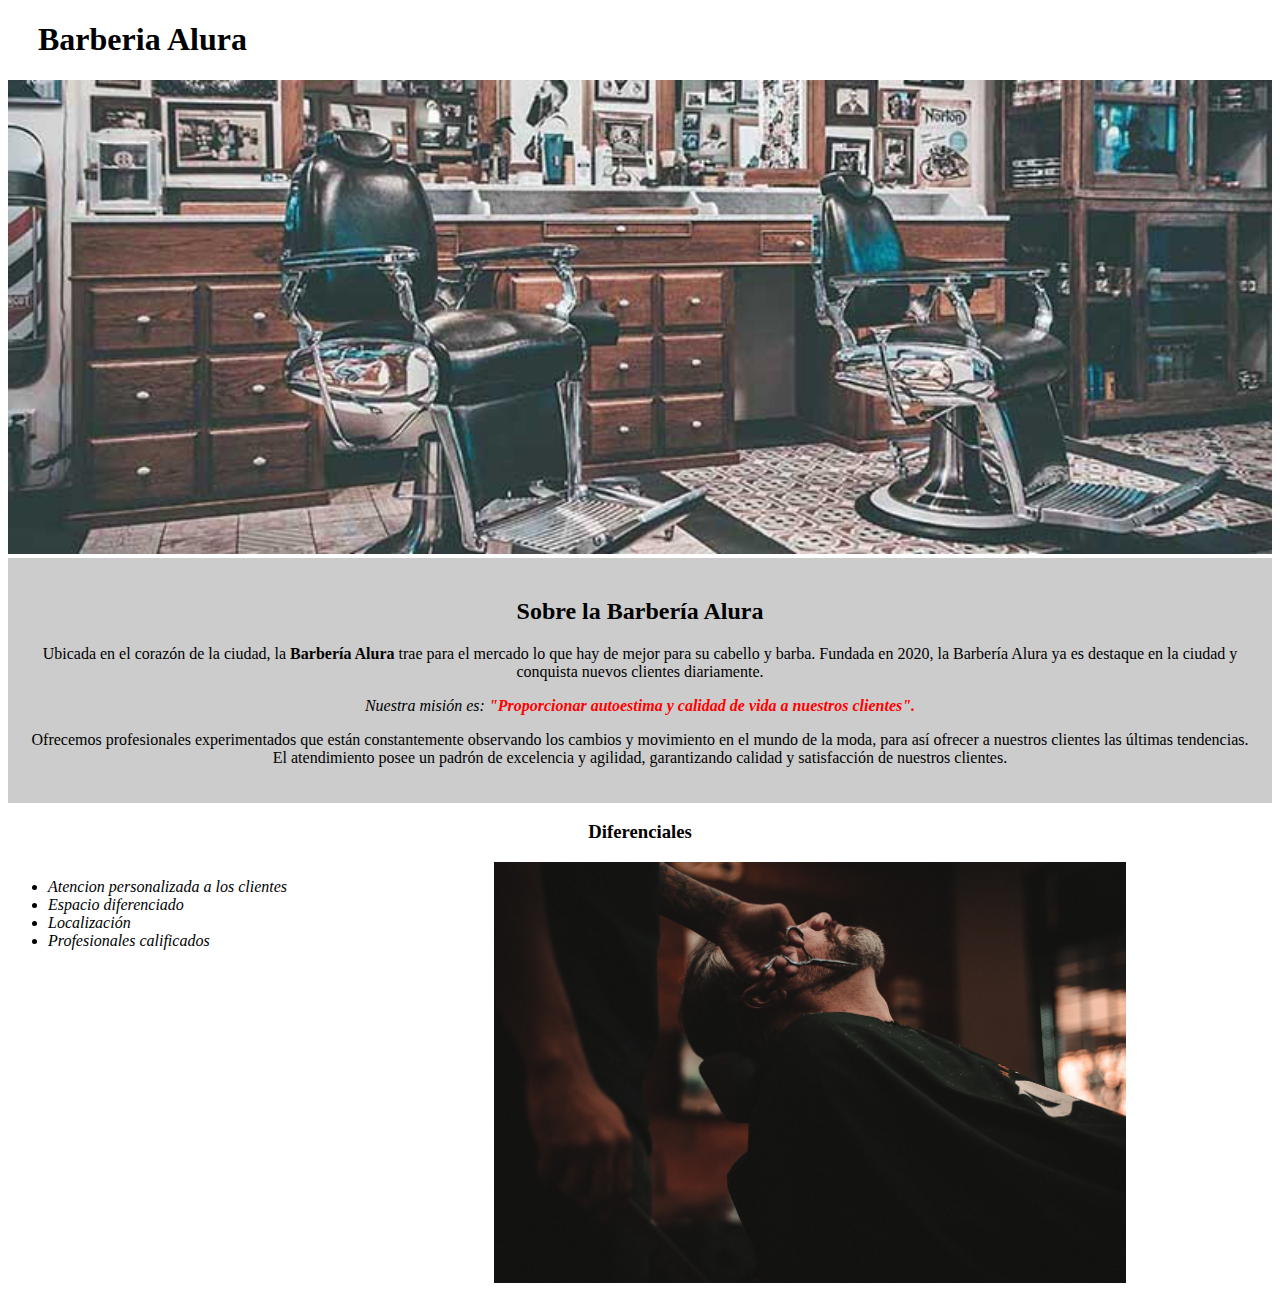
<file: index.html>
<!DOCTYPE html>
<html lang="es">

<head>
    <meta charset="UTF-8">
    <meta http-equiv="X-UA-Compatible" content="IE=edge">
    <meta name="viewport" content="width=device-width, initial-scale=1.0">
    <link rel="stylesheet" href="style.css">
    <title>Barbería Alura</title>
</head>

<body>

    <header>
        <h1 class="titulo-principal">Barberia Alura</h1>
    </header>
    <img id="banner" src="banner/banner.jpg" alt="">

    <div class="principal">
        <h2 class="titulo-centralizado">Sobre la Barbería Alura</h2>
        <p>Ubicada en el corazón de la ciudad, la <strong>Barbería Alura</strong> trae para el mercado lo que hay de
            mejor
            para su cabello y barba. Fundada en 2020, la Barbería Alura ya es destaque en la ciudad y conquista nuevos
            clientes diariamente.</p>
        <p id="mision"><em>Nuestra misión es: <strong>"Proporcionar autoestima y calidad de vida a nuestros
                    clientes".</strong></em></p>
        <p>
            Ofrecemos profesionales experimentados que están constantemente observando los cambios y movimiento en el
            mundo de la moda, para así ofrecer a nuestros clientes las últimas tendencias. El atendimiento posee un
            padrón de
            excelencia y agilidad, garantizando calidad y satisfacción de nuestros clientes.</p>
    </div>

    <div class="Diferenciales">
        <h3 class="titulo-centralizado">Diferenciales</h3>

        <ul>
            <li class="items">Atencion personalizada a los clientes</li>
            <li class="items">Espacio diferenciado</li>
            <li class="items">Localización</li>
            <li class="items">Profesionales calificados</li>
        </ul>

        <img src="diferenciales/diferenciales.jpg" class="imagenDiferenciales">

    </div>

</body>

</html>
</file>
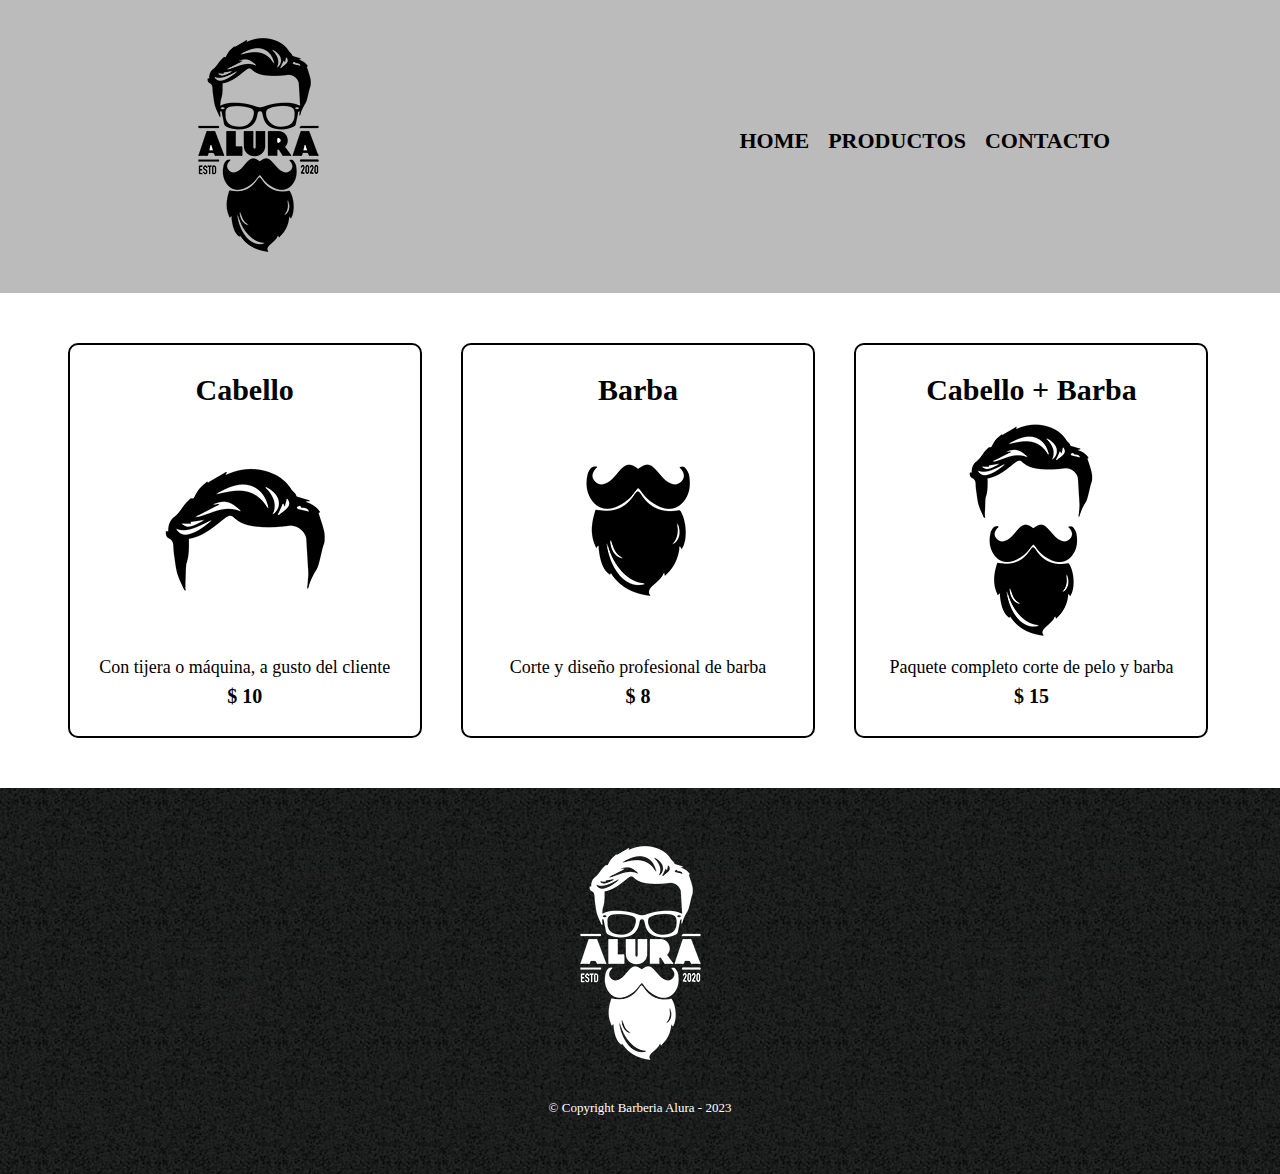
<file: productos.html>
<!DOCTYPE html>
<html lang="es">

<head>
    <meta charset="UTF-8">
    <meta http-equiv="X-UA-Compatible" content="IE=edge">
    <meta name="viewport" content="width=device-width, initial-scale=1.0">
    <link rel="stylesheet" href="reset.css">
    <link rel="stylesheet" href="productos.css">

    <title>Productos - Barberia Alura</title>

</head>

<body>
    <header>
        <div class="caja">
            <h1><img src="imagenes/logo.png" alt=""></h1>
            <nav>
                <ul>
                    <li><a href="index.html">Home</a></li>
                    <li><a href="productos.html">Productos</a></li>
                    <li><a href="contacto.html">Contacto</a></li>
                </ul>
            </nav>
        </div>
    </header>

    <main>
        <ul class="productos">
            <li>
                <h2>Cabello</h2>
                <img src="imagenes/cabello.jpg">
                <p class="producto-descripcion">Con tijera o máquina, a gusto del cliente</p>
                <p class="producto-precio">$ 10</p>
                </li>
            <li>
                <h2>Barba</h2>
                <img src="imagenes/barba.jpg">
                <p class="producto-descripcion">Corte y diseño profesional de barba</p>
                <p class="producto-precio">$ 8</p>
                </li>
            <li>
                <h2>Cabello + Barba</h2>
                <img src="imagenes/cabello+barba.jpg">
                <p class="producto-descripcion">Paquete completo corte de pelo y barba</p>
                <p class="producto-precio">$ 15</p>
                </li>
        </ul>
    </main>
    
    <footer>
        <img src="imagenes/logo-blanco.png" alt="">
        <p class="copyright">&copy Copyright Barberia Alura - 2023</p>
    </footer>
</body>

</html>
</file>
<file: style.css>
.titulo-principal {
    padding-left: 30px;
}
#banner {
    width: 100%;
}

.principal {
    background: #CCCCCC;
    padding: 20px;
}

.titulo-centralizado {
    text-align: center;
}

p {
    text-align: center;
}

em strong {
    color: red;
}

#mision {
    font-size: 20px";
}

.diferenciales {
    background-color: #ffffff;
    padding: 30px;
}

h2 {
    text-align: center;
}

.items {
    font-style: italic;
}

ul {
    display: inline-block;
    vertical-align: top;
    width: 20%;
    margin-right: 15%;
}

.imagenDiferenciales {
    width: 50%;
}
</file>
<file: productos.css>
header {
    background-color: #BBBBBB;
    padding: 20px 0;
}

.caja {
    width: 940px;
    position: relative;
    margin: 0 auto;
}

nav {
    position: absolute;
    top: 110px;
    right: 0;
}

nav li {
    display: inline;
    margin: 0 0 0 15px;
}

nav a {
    text-transform: uppercase;
    color: #000000;
    font-weight: bold;
    font-size: 22px;
    text-decoration: none;
}

nav a:hover {
    color: #c78c19;
    text-decoration: underline;
}

.productos {
    width: 940;
    margin: 0 auto;
    padding: 50px;
}

.productos li {
    display: inline-block;
    text-align: center;
    width: 30%;
    vertical-align: top;
    margin: 0 1.5%;
    padding: 30px 20px;
    box-sizing: border-box;
    border: 2px solid #000000;
    border-radius: 10px;
}

.productos li:hover {
    border-color: #c78c19;
    font-size: 33px;
}

.productos li:active {
    border-color: #088c19;
}

.productos h2 {
    font-size: 30px;
    font-weight: bold;
}

.productos li:hover h2 {
    font-size: 33px ;
}

.producto-descripcion {
    font-size: 18px;
}

.producto-precio {
    font-size: 20px;
    font-weight: bold;
    margin-top: 10px;
}

footer {
    text-align: center;
    background: url(imagenes/bg.jpg);
    padding: 40px;
}

.copyright {
    color: #FFFFFF;
    font-size: 13px;
    margin: 20px;
}
</file>
